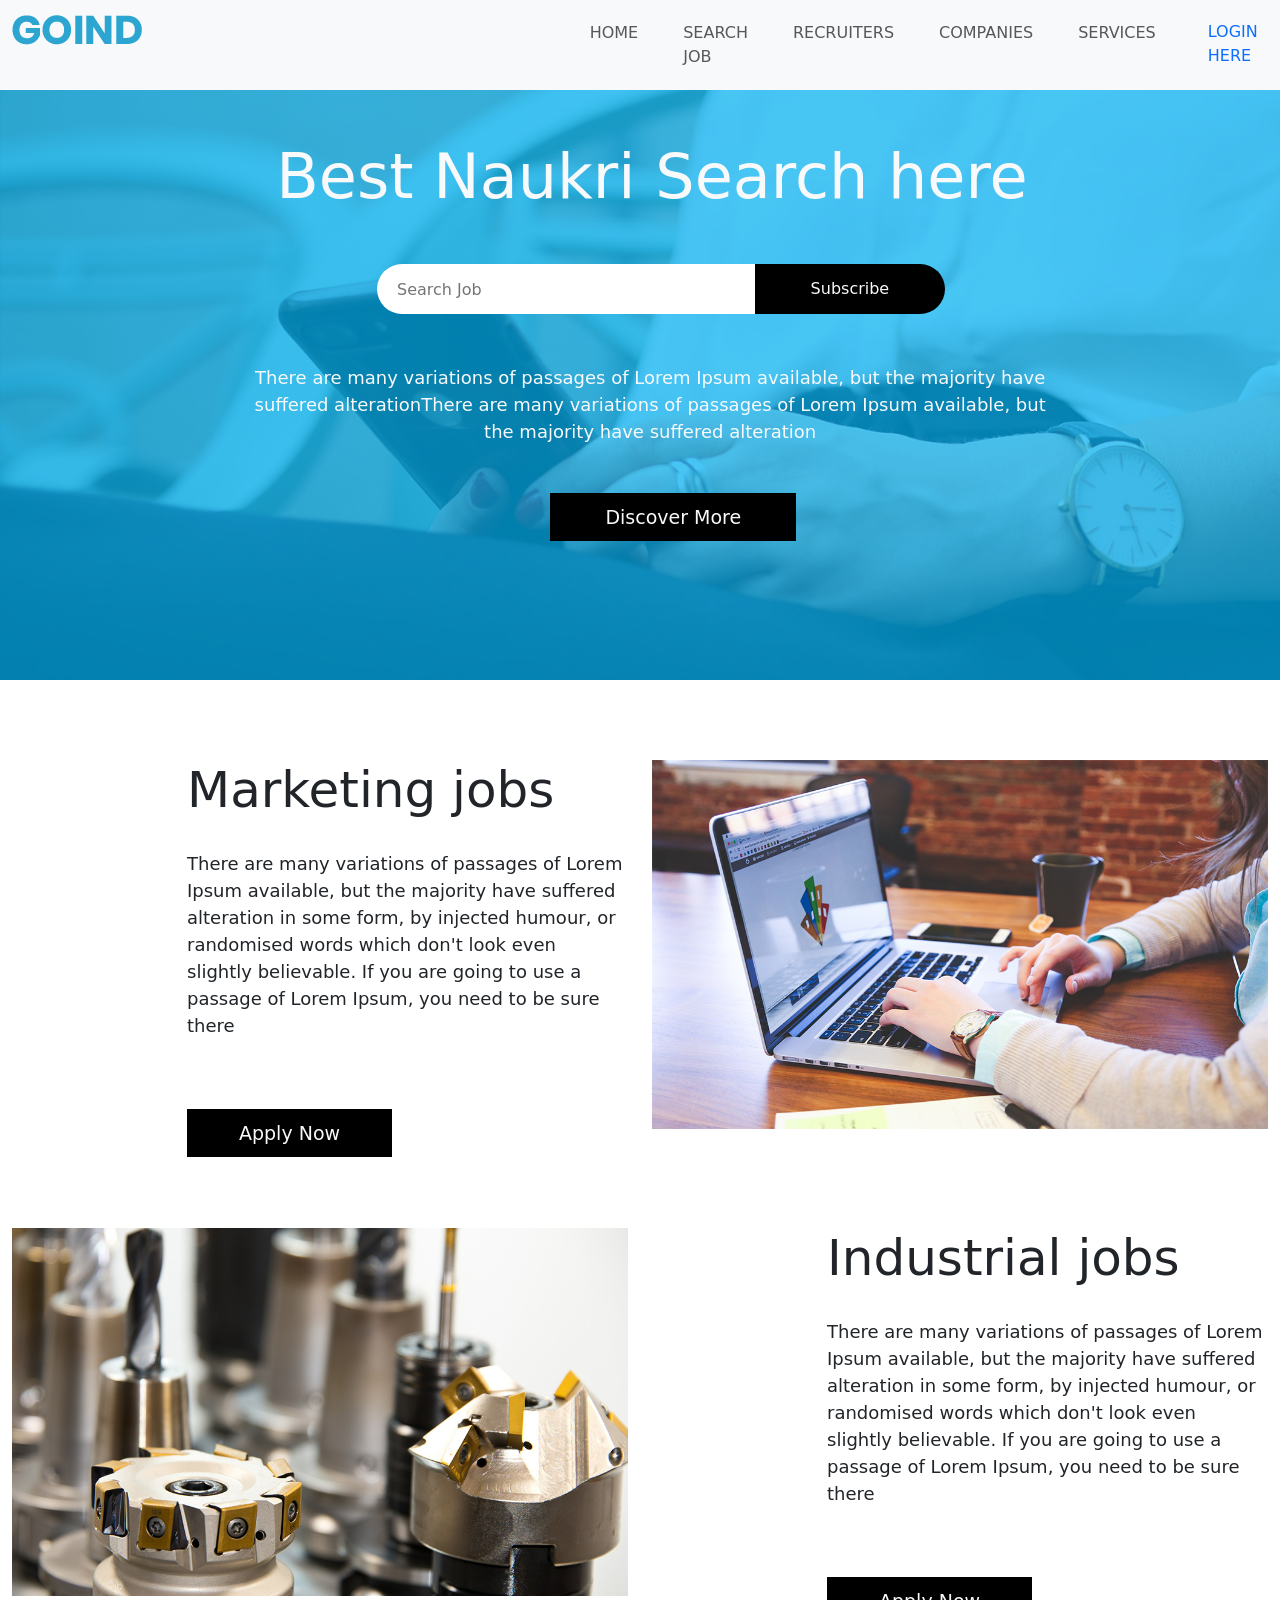
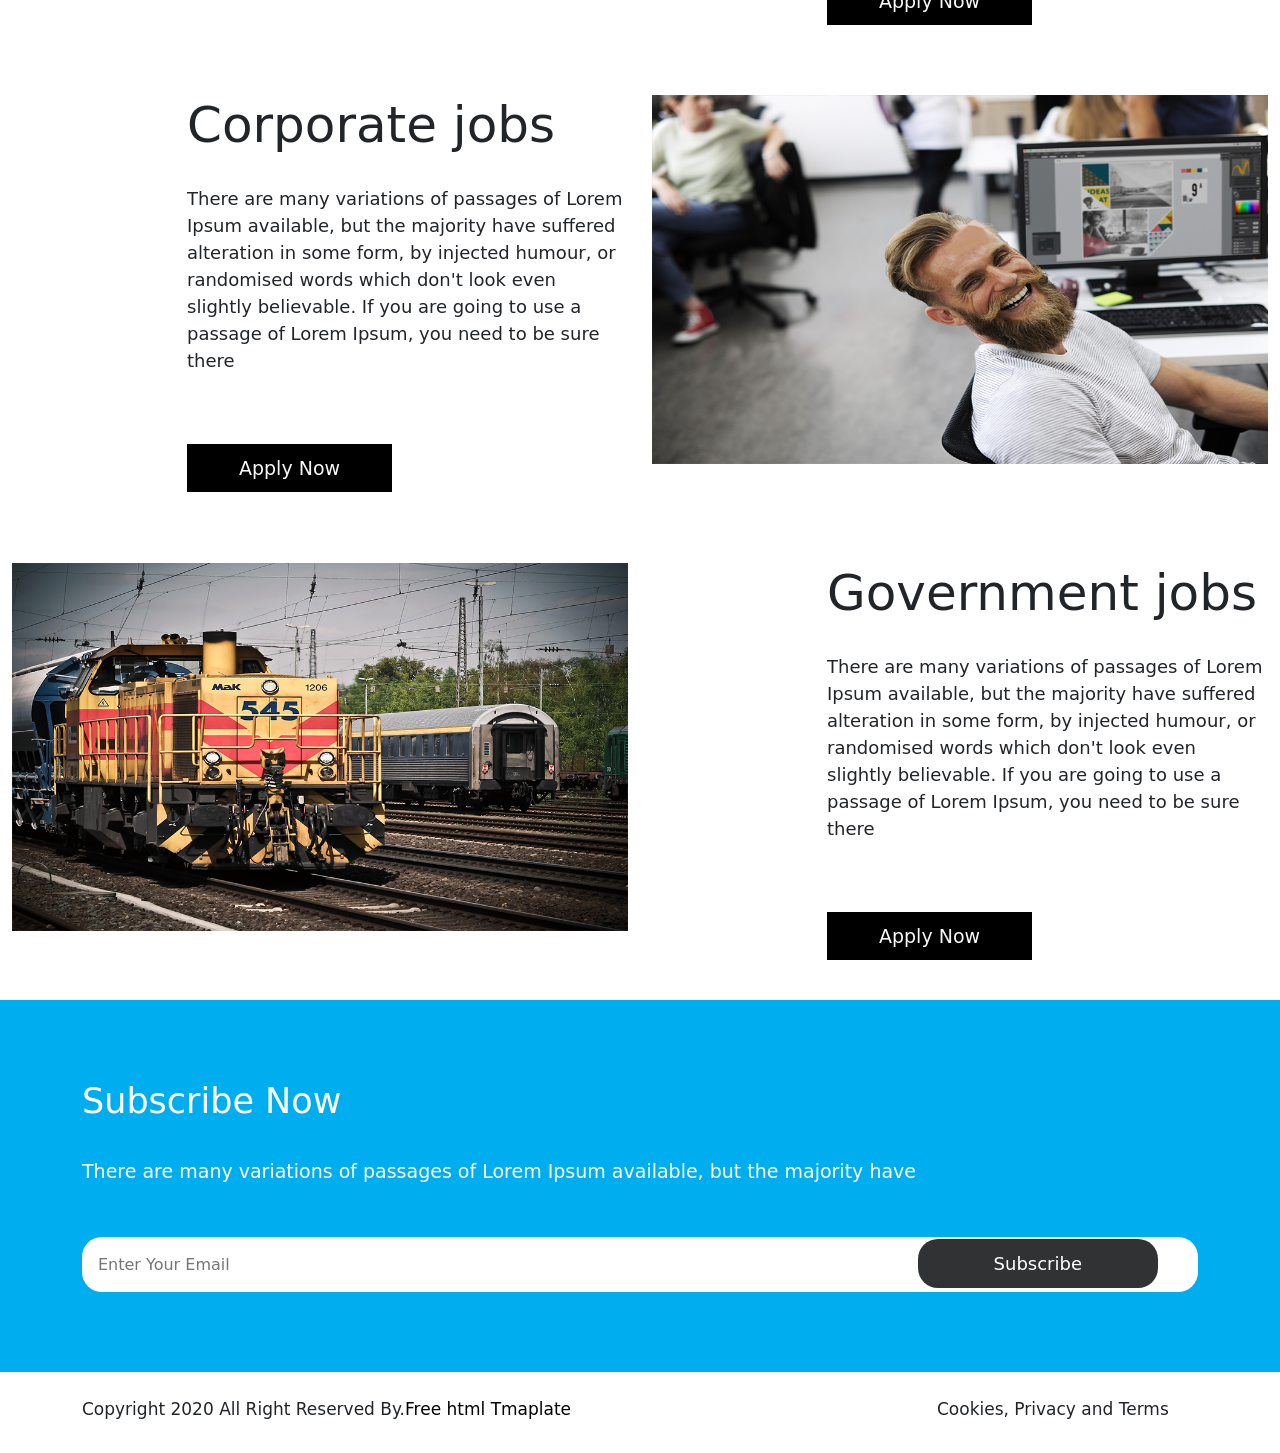
<file: index.html>
<!DOCTYPE html>
<html lang="en">
<head>
    <meta charset="UTF-8">
    <meta name="viewport" content="width=device-width, initial-scale=1.0">
    <title>Document</title>
    <link rel="stylesheet" href="css/style.css">
    <link rel="stylesheet" href="css/media.css">
    <link rel="stylesheet" href="fontawesome-free-6.5.2-web/css/all.min.css">
     <!-- Latest compiled and minified CSS -->
      <link href="css/bootstrap.min.css" rel="stylesheet">
    <!-- Latest compiled JavaScript -->
      <script src="js/bootstrap.bundle.min.js"></script>
</head>
<body>
<div class="header-section">
 <div class="container-fluid">
  <div class="row">
   <div class="col-6 col-lg-4">
     <div class="logo">
       <img src="images/logo.png" alt="">
     </div>
     </div>
     <div class="col-6 col-lg-8">
        <div class="menu">
            <nav class="navbar navbar-expand-sm ">
                <div class="container-fluid">
                  <button class="navbar-toggler" type="button" data-bs-toggle="collapse" data-bs-target="#collapsibleNavbar">
                    <span class="navbar-toggler-icon"></span>
                  </button>
                  <div class="collapse navbar-collapse" id="collapsibleNavbar">
                    <ul class="navbar-nav">
                      <li class="nav-item">
                        <a class="nav-link" href="index.html">HOME</a>
                      </li>
                      <li class="nav-item">
                        <a class="nav-link" href="search.html">SEARCH JOB</a>
                      </li>
                      <li class="nav-item">
                        <a class="nav-link" href="recruiters.html">RECRUITERS</a>
                      </li>   
                      <li class="nav-item">
                        <a class="nav-link" href="companies.html">COMPANIES</a>
                      </li>
                      <li class="nav-item">
                        <a class="nav-link" href="services.html">SERVICES</a>
                      </li> 
                     <div class="login-text">
                      <li class="nav-item">
                        <a  href="login.html">LOGIN HERE</a>
                      </li>
                    </div>
                    </ul>
                  </div>
                </div>
              </nav>
        </div>
   </div>
  </div>
 </div>
</div>



<div class="banner-section">
 <div class="container">
  <div class="banner-content">
       <h1>Best Naukri Search here</h1>
       <div><input type="text" placeholder="Search Job"><a href="">Subscribe</a></div>
       <div class="container"> 
         <P>There are many variations of passages of Lorem Ipsum available, but the majority have suffered  alterationThere are many variations of passages of Lorem Ipsum available, but the majority have  suffered alteration</P>
       </div>
   </div>    
           <div class="banner-btn">
      <a href="">Discover More</a>
     </div>
  </div>
 </div>
 
<div class="job-section">
  <div class="container-fluid">
   <div class="row">
    <div class="col-12 col-lg-6">
      <div class="job-desc-1">
        <h1>Marketing jobs</h1> 
        <p>There are many variations of passages of Lorem Ipsum available, but the majority have suffered alteration in some form, by injected humour, or randomised words which don't look even slightly believable. If you are going to use a passage of Lorem Ipsum, you need to be sure there</p>
       <div class="apply-btn">
         <a href="">Apply Now</a>
       </div>
      </div>
    </div>
    <div class="col-12 col-lg-6">
      <div class="job-img">
        <img src="images/img-1.png" alt="">
      </div>
    </div>
   </div>
  </div>
</div>

<div class="job-section">
  <div class="container-fluid">
   <div class="row">
    <div class="col-12 col-lg-6">
      <div class="job-img">
        <img src="images/img-2.png" alt="">
      </div>
    </div>
    <div class="col-12 col-lg-6">
	 <div class="job-desc-1">
        <h1>Industrial jobs</h1> 
        <p>There are many variations of passages of Lorem Ipsum available, but the majority have suffered alteration in some form, by injected humour, or randomised words which don't look even slightly believable. If you are going to use a passage of Lorem Ipsum, you need to be sure there</p>
       <div class="apply-btn">
         <a href="">Apply Now</a>
       </div>
      </div>
    </div>
   </div>
  </div>
</div>

<div class="job-section">
  <div class="container-fluid">
   <div class="row">
    <div class="col-12 col-lg-6">
      <div class="job-desc-1">
        <h1>Corporate jobs</h1> 
        <p>There are many variations of passages of Lorem Ipsum available, but the majority have suffered alteration in some form, by injected humour, or randomised words which don't look even slightly believable. If you are going to use a passage of Lorem Ipsum, you need to be sure there</p>
       <div class="apply-btn">
         <a href="">Apply Now</a>
       </div>
      </div>
    </div>
    <div class="col-12 col-lg-6">
      <div class="job-img">
        <img src="images/img-3.png" alt="">
      </div>
    </div>
   </div>
  </div>
</div>

<div class="job-section">
  <div class="container-fluid">
   <div class="row">
    <div class="col-12 col-lg-6">
      <div class="job-img">
        <img src="images/img-4.png" alt="">
      </div>
    </div>
    <div class="col-12 col-lg-6">
	 <div class="job-desc-1">
        <h1>Government jobs</h1> 
        <p>There are many variations of passages of Lorem Ipsum available, but the majority have suffered alteration in some form, by injected humour, or randomised words which don't look even slightly believable. If you are going to use a passage of Lorem Ipsum, you need to be sure there</p>
       <div class="apply-btn">
         <a href="">Apply Now</a>
       </div>
      </div>
    </div>
   </div>
  </div>
</div>
<div class="footer-section">
  <div class="container">
   <div class="footer-detail">
     <h4>Subscribe Now</h4>
      <p>There are many variations of passages of Lorem Ipsum available, but the majority have</p>
     <div><input type="text" placeholder="Enter Your Email"><a href="">Subscribe</a></div>  
   </div>
  </div>
</div>

<div class="end-section">
  <div class="container">
    <div class="row">
      <div class="col-lg-9">
        <p>Copyright 2020 All Right Reserved By.<a href="">Free html Tmaplate</a></p>
      </div>
      <div class="col-lg-3">
       <p>Cookies, Privacy and Terms</p>

      </div>
    </div>

  </div>

</div>
</body>
</html>
</file>
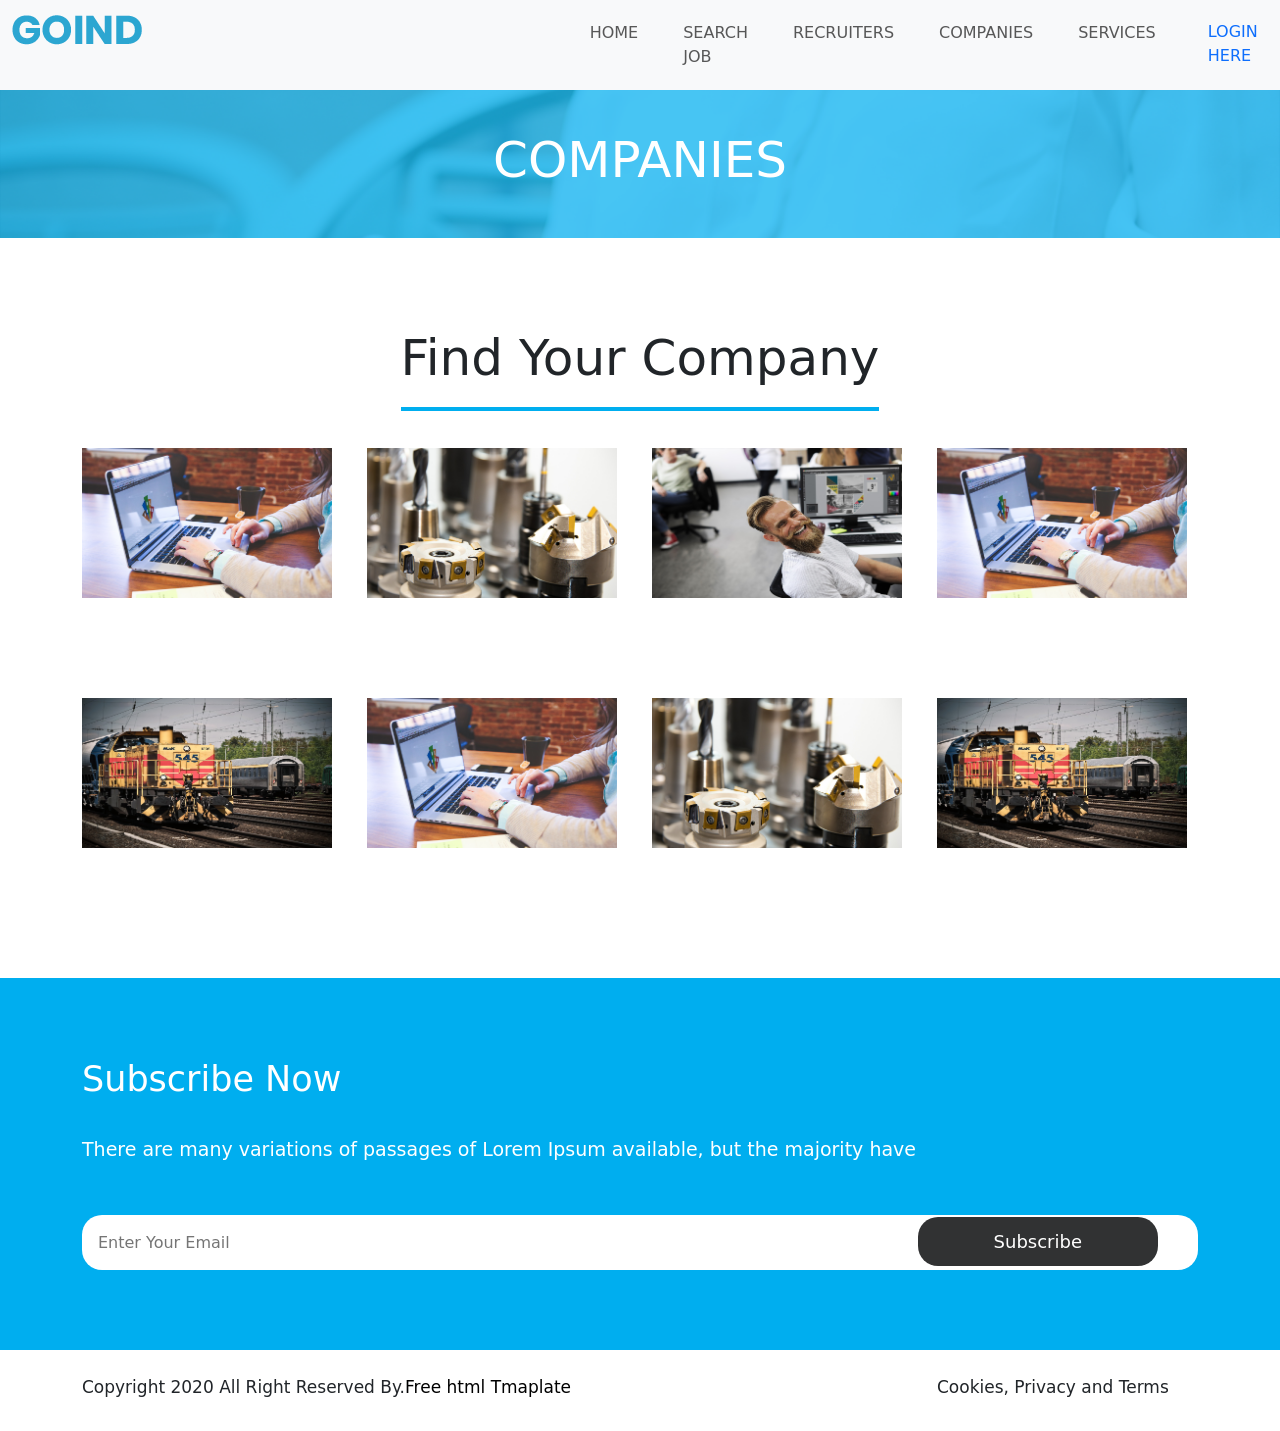
<file: companies.html>
<!DOCTYPE html>
<html lang="en">
<head>
    <meta charset="UTF-8">
    <meta name="viewport" content="width=device-width, initial-scale=1.0">
    <title>Document</title>
    <link rel="stylesheet" href="css/style.css">
    <link rel="stylesheet" href="fontawesome-free-6.5.2-web/css/all.min.css">
     <!-- Latest compiled and minified CSS -->
      <link href="css/bootstrap.min.css" rel="stylesheet">
    <!-- Latest compiled JavaScript -->
      <script src="js/bootstrap.bundle.min.js"></script>
</head>
<body>
<div class="header-section">
 <div class="container-fluid">
  <div class="row">
   <div class="col-12 col-lg-4">
     <div class="logo">
       <img src="images/logo.png" alt="">
     </div>
     </div>
     <div class="col-12 col-lg-8">
        <div class="menu">
            <nav class="navbar navbar-expand-sm ">
                <div class="container-fluid">
                  <button class="navbar-toggler" type="button" data-bs-toggle="collapse" data-bs-target="#collapsibleNavbar">
                    <span class="navbar-toggler-icon"></span>
                  </button>
                  <div class="collapse navbar-collapse" id="collapsibleNavbar">
                    <ul class="navbar-nav">
                      <li class="nav-item">
                        <a class="nav-link" href="index.html">HOME</a>
                      </li>
                      <li class="nav-item">
                        <a class="nav-link" href="search.html">SEARCH JOB</a>
                      </li>
                      <li class="nav-item">
                        <a class="nav-link" href="recruiters.html">RECRUITERS</a>
                      </li>   
                      <li class="nav-item">
                        <a class="nav-link" href="companies.html">COMPANIES</a>
                      </li>
                      <li class="nav-item">
                        <a class="nav-link" href="services.html">SERVICES</a>
                      </li> 
                     <div class="login-text">
                      <li class="nav-item">
                        <a  href="login.html">LOGIN HERE</a>
                      </li>
                    </div>
                    </ul>
                  </div>
                </div>
              </nav>
        </div>
   </div>
  </div>
 </div>
</div>

<div class="companies-section">
    <div class="container">
  <div class="companies-heading">
     <h2>COMPANIES</h2>
  </div> 
</div>
</div>
   <div class="find-company">
    <div class="container">
     <h1>Find Your Company</h1>
   </div>
</div>


<div class="find-company-img">
   <div class="container">
    <div class="row">
     <div class="col-12 col-lg-3" >
        <div class="company-col-1">
          <figure>
            <img src="images/img-1.png" alt="">
          </figure>
           <span>Marketing jobs</span>
        </div>
     </div>
     <div class="col-12 col-lg-3" >
        <div class="company-col-1">
          <figure>
            <img src="images/img-2.png" alt="">
          </figure>
           <span>Marketing jobs</span>
        </div>
     </div>
     <div class="col-12 col-lg-3" >
        <div class="company-col-1">
          <figure>
            <img src="images/img-3.png" alt="">
          </figure>
           <span>Marketing jobs</span>
        </div>
     </div>
     <div class="col-12 col-lg-3" >
        <div class="company-col-1">
          <figure>
            <img src="images/img-1.png" alt="">
          </figure>
           <span>Marketing jobs</span>
        </div>
     </div>
    </div>




    <div class="row">
        <div class="col-12 col-lg-3" >
           <div class="company-col-1">
             <figure>
               <img src="images/img-4.png" alt="">
             </figure>
              <span>Marketing jobs</span>
           </div>
        </div>
        <div class="col-12 col-lg-3" >
           <div class="company-col-1">
             <figure>
               <img src="images/img-1.png" alt="">
             </figure>
              <span>Marketing jobs</span>
           </div>
        </div>
        <div class="col-12 col-lg-3" >
           <div class="company-col-1">
             <figure>
               <img src="images/img-2.png" alt="">
             </figure>
              <span>Marketing jobs</span>
           </div>
        </div>
        <div class="col-12 col-lg-3" >
           <div class="company-col-1">
             <figure>
               <img src="images/img-4.png" alt="">
             </figure>
              <span>Marketing jobs</span>
           </div>
        </div>
       </div>
   </div>
</div>






  <div class="footer-section">
    <div class="container">
     <div class="footer-detail">
       <h4>Subscribe Now</h4>
        <p>There are many variations of passages of Lorem Ipsum available, but the majority have</p>
       <div><input type="text" placeholder="Enter Your Email"><a href="">Subscribe</a></div>  
     </div>
    </div>
  </div>
  
  <div class="end-section">
    <div class="container">
      <div class="row">
        <div class="col-lg-9">
          <p>Copyright 2020 All Right Reserved By.<a href="">Free html Tmaplate</a></p>
        </div>
        <div class="col-lg-3">
         <p>Cookies, Privacy and Terms</p>
  
        </div>
      </div>
  
    </div>
  
  </div>
  </body>
  </html>
</file>
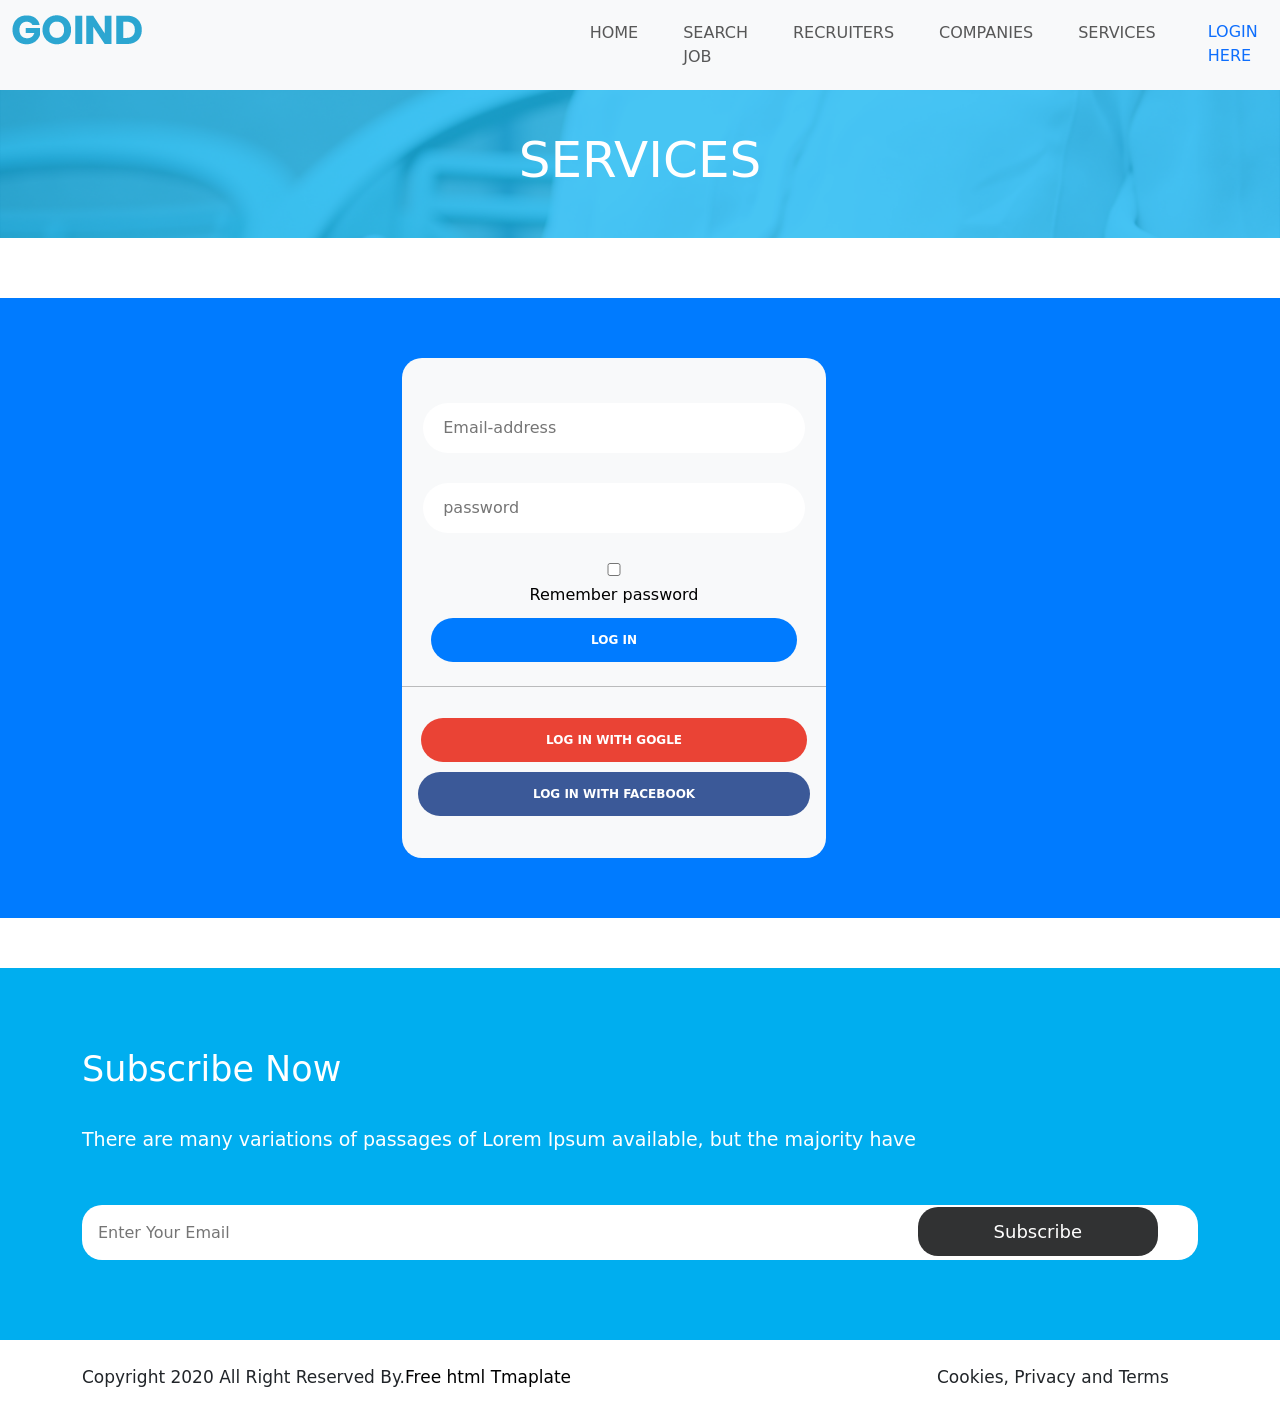
<file: login.html>
<!DOCTYPE html>
<html lang="en">
<head>
    <meta charset="UTF-8">
    <meta name="viewport" content="width=device-width, initial-scale=1.0">
    <title>Document</title>
    <link rel="stylesheet" href="css/style.css">
    <link rel="stylesheet" href="fontawesome-free-6.5.2-web/css/all.min.css">
     <!-- Latest compiled and minified CSS -->
      <link href="css/bootstrap.min.css" rel="stylesheet">
    <!-- Latest compiled JavaScript -->
      <script src="js/bootstrap.bundle.min.js"></script>
</head>
<body>
<div class="header-section">
 <div class="container-fluid">
  <div class="row">
   <div class="col-12 col-lg-4">
     <div class="logo">
       <img src="images/logo.png" alt="">
     </div>
     </div>
     <div class="col-12 col-lg-8">
        <div class="menu">
            <nav class="navbar navbar-expand-sm ">
                <div class="container-fluid">
                  <button class="navbar-toggler" type="button" data-bs-toggle="collapse" data-bs-target="#collapsibleNavbar">
                    <span class="navbar-toggler-icon"></span>
                  </button>
                  <div class="collapse navbar-collapse" id="collapsibleNavbar">
                    <ul class="navbar-nav">
                      <li class="nav-item">
                        <a class="nav-link" href="index.html">HOME</a>
                      </li>
                      <li class="nav-item">
                        <a class="nav-link" href="search.html">SEARCH JOB</a>
                      </li>
                      <li class="nav-item">
                        <a class="nav-link" href="recruiters.html">RECRUITERS</a>
                      </li>   
                      <li class="nav-item">
                        <a class="nav-link" href="companies.html">COMPANIES</a>
                      </li>
                      <li class="nav-item">
                        <a class="nav-link" href="services.html">SERVICES</a>
                      </li> 
                     <div class="login-text">
                      <li class="nav-item">
                        <a  href="login.html">LOGIN HERE</a>
                      </li>
                    </div>
                    </ul>
                  </div>
                </div>
              </nav>
        </div>
   </div>
  </div>
 </div>
</div>

<div class="login-section">
    <div class="container">
  <div class="login-heading">
     <h2>SERVICES</h2>
  </div> 
</div>
</div>

<div class="login-main">
    <div class="container">
        <div class="login-input">
           <form action="">
                <input type="text" placeholder="Email-address">
                <input type="password" placeholder="password">
             <label for="">
                <input  type="checkbox"> Remember password 
             </label>
           </form>
            <div class="login-btn-1">
                <a href="">LOG IN</a>
            </div>
            <hr>  
            <div class="another-login">
                <div class="login-btn-2">
                    <a href="">LOG IN WITH GOGLE</a> 
                </div>
                <div class="login-btn-3">
                    <a href="">LOG IN WITH FACEBOOK</a> 
                </div>
            </div>
        </div>
    </div>
</div>






<div class="footer-section">
    <div class="container">
     <div class="footer-detail">
       <h4>Subscribe Now</h4>
        <p>There are many variations of passages of Lorem Ipsum available, but the majority have</p>
       <div><input type="text" placeholder="Enter Your Email"><a href="">Subscribe</a></div>  
     </div>
    </div>
  </div>
  
  <div class="end-section">
    <div class="container">
      <div class="row">
        <div class="col-lg-9">
          <p>Copyright 2020 All Right Reserved By.<a href="">Free html Tmaplate</a></p>
        </div>
        <div class="col-lg-3">
         <p>Cookies, Privacy and Terms</p>
  
        </div>
      </div>
  
    </div>
  
  </div>
  </body>
  </html>
</file>
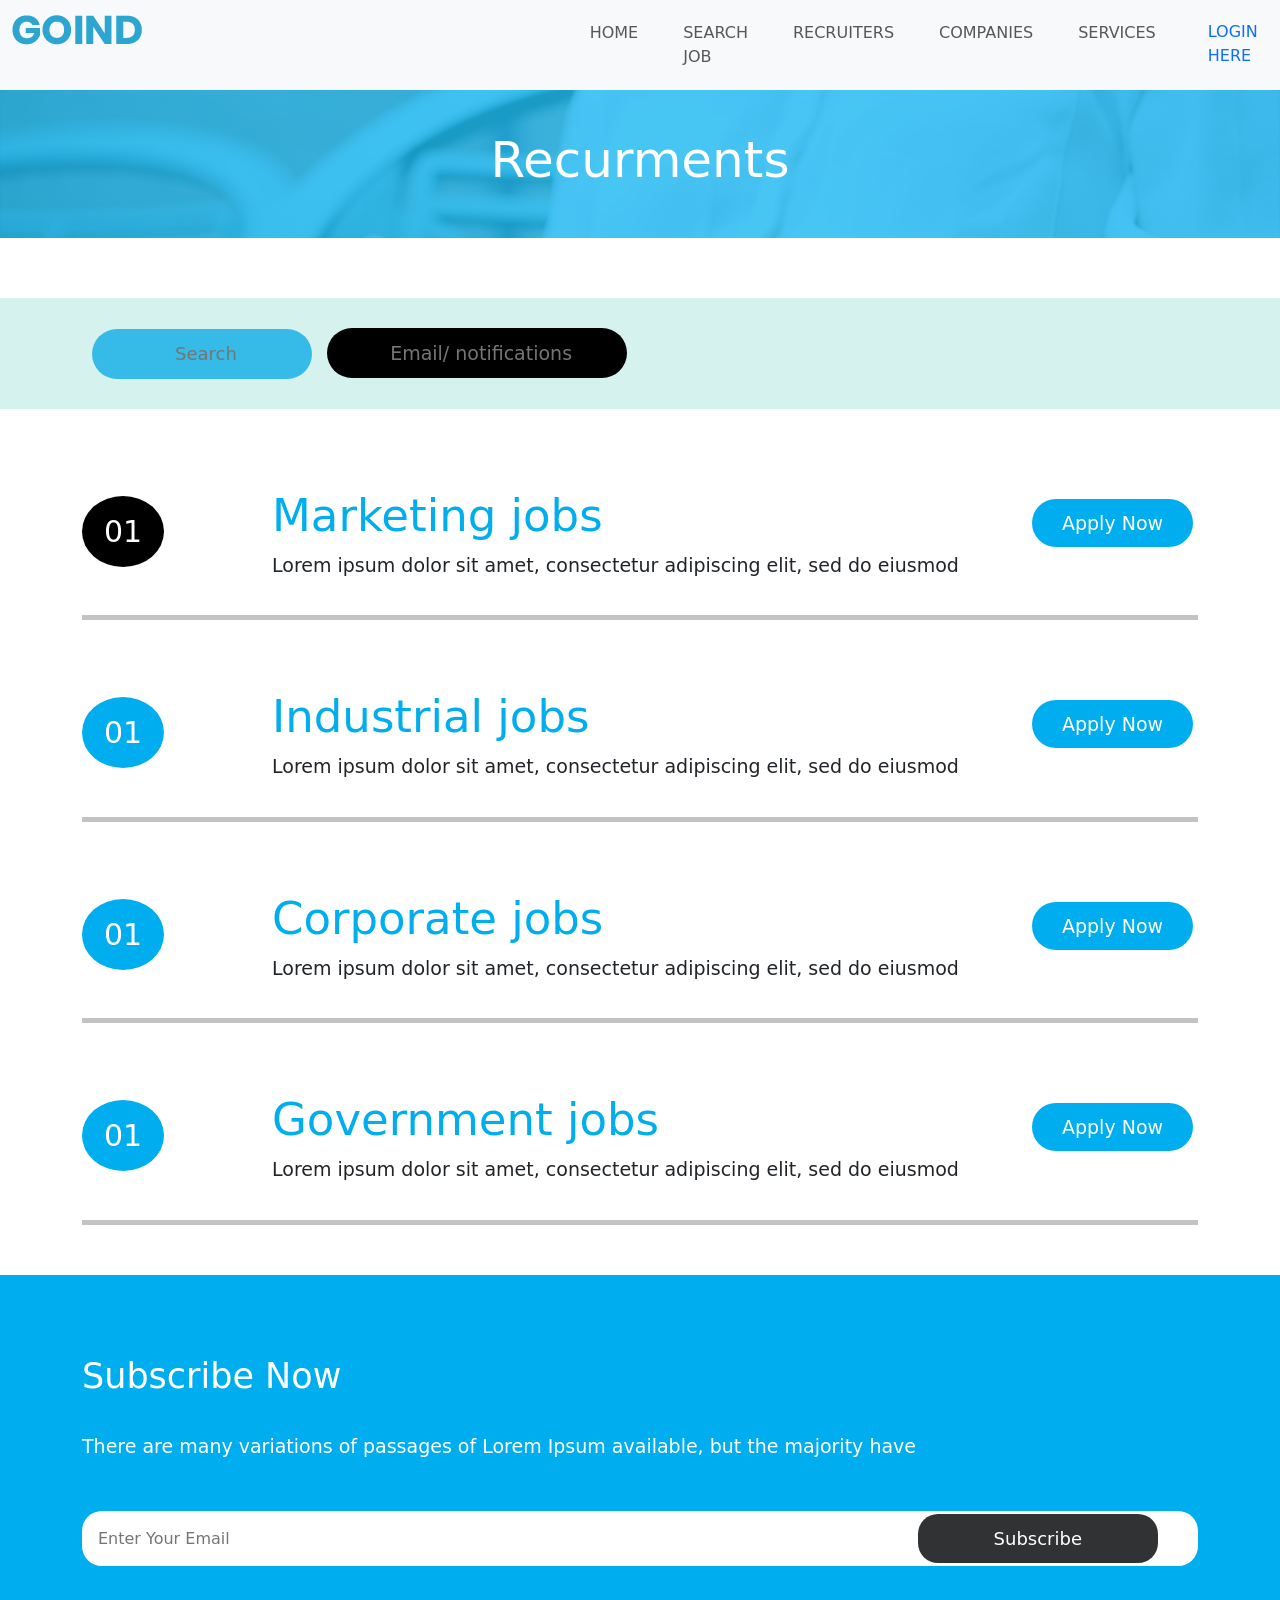
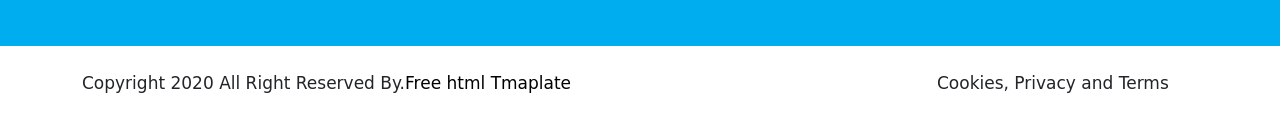
<file: recruiters.html>
<!DOCTYPE html>
<html lang="en">
<head>
    <meta charset="UTF-8">
    <meta name="viewport" content="width=device-width, initial-scale=1.0">
    <title>Document</title>
    <link rel="stylesheet" href="css/style.css">
    <link rel="stylesheet" href="fontawesome-free-6.5.2-web/css/all.min.css">
     <!-- Latest compiled and minified CSS -->
      <link href="css/bootstrap.min.css" rel="stylesheet">
    <!-- Latest compiled JavaScript -->
      <script src="js/bootstrap.bundle.min.js"></script>
</head>
<body>
<div class="header-section">
 <div class="container-fluid">
  <div class="row">
   <div class="col-12 col-lg-4">
     <div class="logo">
       <img src="images/logo.png" alt="">
     </div>
     </div>
     <div class="col-12 col-lg-8">
        <div class="menu">
            <nav class="navbar navbar-expand-sm ">
                <div class="container-fluid">
                  <button class="navbar-toggler" type="button" data-bs-toggle="collapse" data-bs-target="#collapsibleNavbar">
                    <span class="navbar-toggler-icon"></span>
                  </button>
                  <div class="collapse navbar-collapse" id="collapsibleNavbar">
                    <ul class="navbar-nav">
                      <li class="nav-item">
                        <a class="nav-link" href="index.html">HOME</a>
                      </li>
                      <li class="nav-item">
                        <a class="nav-link" href="search.html">SEARCH JOB</a>
                      </li>
                      <li class="nav-item">
                        <a class="nav-link" href="recruiters.html">RECRUITERS</a>
                      </li>   
                      <li class="nav-item">
                        <a class="nav-link" href="companies.html">COMPANIES</a>
                      </li>
                      <li class="nav-item">
                        <a class="nav-link" href="services.html">SERVICES</a>
                      </li> 
                     <div class="login-text">
                      <li class="nav-item">
                        <a  href="login.html">LOGIN HERE</a>
                      </li>
                    </div>
                    </ul>
                  </div>
                </div>
              </nav>
        </div>
   </div>
  </div>
 </div>
</div>

<div class="recurments-section">
    <div class="container">
  <div class="recurments-heading">
     <h2>Recurments</h2>
  </div> 
  </div>
  </div> 
  
  <div class="recurments-input">
    <div class="container">
    <input type="text" class="search-input" placeholder="Search">
    <input type="text" class="email-input" placeholder="Email/ notifications">    
  </div>
</div>

<div class="container">
<div class="recurments-job">
    <div class="row">
      <div class="col-lg-2">
        <div class="recurments-job-btn">
          <a href="" class="active">01</a>
        </div>
        
      </div>
      <div class="col-lg-8">
         <div class="recurments-job-desc">
          <h2>Marketing jobs</h2>
           <p>Lorem ipsum dolor sit amet, consectetur adipiscing elit, sed do eiusmod</p>
         </div>
      </div>
      <div class="col-lg-2">
       <div class="recurments-job-btn-1">
         <a href="">Apply Now</a>
       </div>
      </div>
    </div>

  </div>
</div>


<div class="container">
<div class="recurments-job">
    <div class="row">
      <div class="col-lg-2">
        <div class="recurments-job-btn">
          <a href="">01</a>
        </div>
        
      </div>
      <div class="col-lg-8">
         <div class="recurments-job-desc">
          <h2>Industrial jobs</h2>
           <p>Lorem ipsum dolor sit amet, consectetur adipiscing elit, sed do eiusmod</p>
         </div>
      </div>
      <div class="col-lg-2">
       <div class="recurments-job-btn-1">
         <a href="">Apply Now</a>
       </div>
      </div>
    </div>

  </div>
</div>

<div class="container">
<div class="recurments-job">
    <div class="row">
      <div class="col-lg-2">
        <div class="recurments-job-btn">
          <a href="">01</a>
        </div>
        
      </div>
      <div class="col-lg-8">
         <div class="recurments-job-desc">
          <h2>Corporate jobs</h2>
           <p>Lorem ipsum dolor sit amet, consectetur adipiscing elit, sed do eiusmod</p>
         </div>
      </div>
      <div class="col-lg-2">
       <div class="recurments-job-btn-1">
         <a href="">Apply Now</a>
       </div>
      </div>
    </div>

  </div>
</div>

<div class="container">
<div class="recurments-job">
    <div class="row">
      <div class="col-lg-2">
        <div class="recurments-job-btn active">
          <a href="">01</a>
        </div>
        
      </div>
      <div class="col-lg-8">
         <div class="recurments-job-desc">
          <h2>Government jobs</h2>
           <p>Lorem ipsum dolor sit amet, consectetur adipiscing elit, sed do eiusmod</p>
         </div>
      </div>
      <div class="col-lg-2">
       <div class="recurments-job-btn-1">
         <a href="">Apply Now</a>
       </div>
      </div>
    </div>

  </div>
</div>



<div class="footer-section">
    <div class="container">
     <div class="footer-detail">
       <h4>Subscribe Now</h4>
        <p>There are many variations of passages of Lorem Ipsum available, but the majority have</p>
       <div><input type="text" placeholder="Enter Your Email"><a href="">Subscribe</a></div>  
     </div>
    </div>
  </div>
  
  <div class="end-section">
    <div class="container">
      <div class="row">
        <div class="col-lg-9">
          <p>Copyright 2020 All Right Reserved By.<a href="">Free html Tmaplate</a></p>
        </div>
        <div class="col-lg-3">
         <p>Cookies, Privacy and Terms</p>
  
        </div>
      </div>
  
    </div>
  
  </div>
  </body>
  </html>
</file>
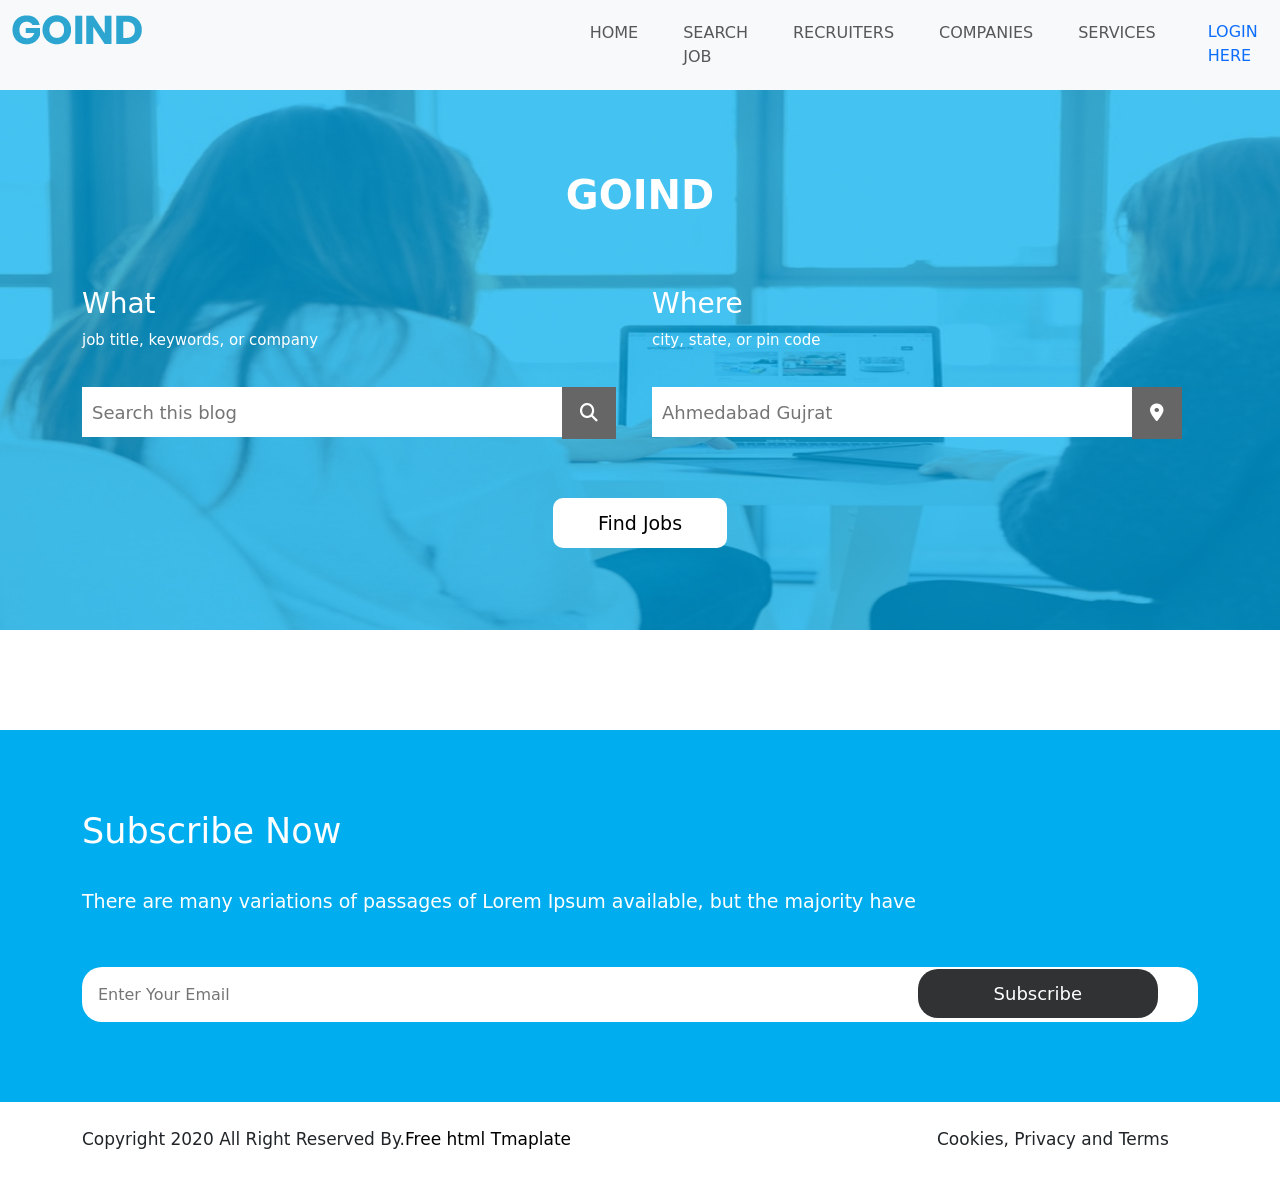
<file: search.html>
<!DOCTYPE html>
<html lang="en">
<head>
    <meta charset="UTF-8">
    <meta name="viewport" content="width=device-width, initial-scale=1.0">
    <title>Document</title>
    <link rel="stylesheet" href="css/style.css">
    <link rel="stylesheet" href="fontawesome-free-6.5.2-web/css/all.min.css">
     <!-- Latest compiled and minified CSS -->
      <link href="css/bootstrap.min.css" rel="stylesheet">
    <!-- Latest compiled JavaScript -->
      <script src="js/bootstrap.bundle.min.js"></script>
</head>
<body>
<div class="header-section">
 <div class="container-fluid">
  <div class="row">
   <div class="col-12 col-lg-4">
     <div class="logo">
       <img src="images/logo.png" alt="">
     </div>
     </div>
     <div class="col-12 col-lg-8">
        <div class="menu">
            <nav class="navbar navbar-expand-sm ">
                <div class="container-fluid">
                  <button class="navbar-toggler" type="button" data-bs-toggle="collapse" data-bs-target="#collapsibleNavbar">
                    <span class="navbar-toggler-icon"></span>
                  </button>
                  <div class="collapse navbar-collapse" id="collapsibleNavbar">
                    <ul class="navbar-nav">
                      <li class="nav-item">
                        <a class="nav-link" href="index.html">HOME</a>
                      </li>
                      <li class="nav-item">
                        <a class="nav-link" href="search.html">SEARCH JOB</a>
                      </li>
                      <li class="nav-item">
                        <a class="nav-link" href="recruiters.html">RECRUITERS</a>
                      </li>   
                      <li class="nav-item">
                        <a class="nav-link" href="companies.html">COMPANIES</a>
                      </li>
                      <li class="nav-item">
                        <a class="nav-link" href="services.html">SERVICES</a>
                      </li> 
                     <div class="login-text">
                      <li class="nav-item">
                        <a  href="login.html">LOGIN HERE</a>
                      </li>
                    </div>
                    </ul>
                  </div>
                </div>
              </nav>
        </div>
   </div>
  </div>
 </div>
</div>

<div class="search-conected">
  <div class="search-conected-desc">
   <div class="sc-heading">
     <h2>GOIND</h2>
   </div>
   <div class="container"> 
   <div class="row">
    <div class="col-12 col-lg-6">
      <div class="sc-input-1">
        <h3>What</h3>
         <p>job title, keywords, or company</p>
       <div><input type="text" placeholder="Search this blog"><a href=""><i class="fa-solid fa-magnifying-glass"></i></a></div>
       </div>
    </div>
    <div class="col-12 col-lg-6">
      <div class="sc-input-1">
        <h3>Where</h3>
         <p>city, state, or pin code</p>
       <div><input type="text" placeholder="Ahmedabad Gujrat"><a href=""><i class="fa-solid fa-location-dot"></i></a></div>
       </div>
    </div>
    </div>
     <div class="sc-btn">
      <a href="">Find Jobs</a>
     </div>
    </div>
   </div>
</div>




<div class="footer-section">
    <div class="container">
     <div class="footer-detail">
       <h4>Subscribe Now</h4>
        <p>There are many variations of passages of Lorem Ipsum available, but the majority have</p>
       <div><input type="text" placeholder="Enter Your Email"><a href="">Subscribe</a></div>  
     </div>
    </div>
  </div>
  
  <div class="end-section">
    <div class="container">
      <div class="row">
        <div class="col-lg-9">
          <p>Copyright 2020 All Right Reserved By.<a href="">Free html Tmaplate</a></p>
        </div>
        <div class="col-lg-3">
         <p>Cookies, Privacy and Terms</p>
  
        </div>
      </div>
  
    </div>
  
  </div>
  </body>
  </html>
</file>
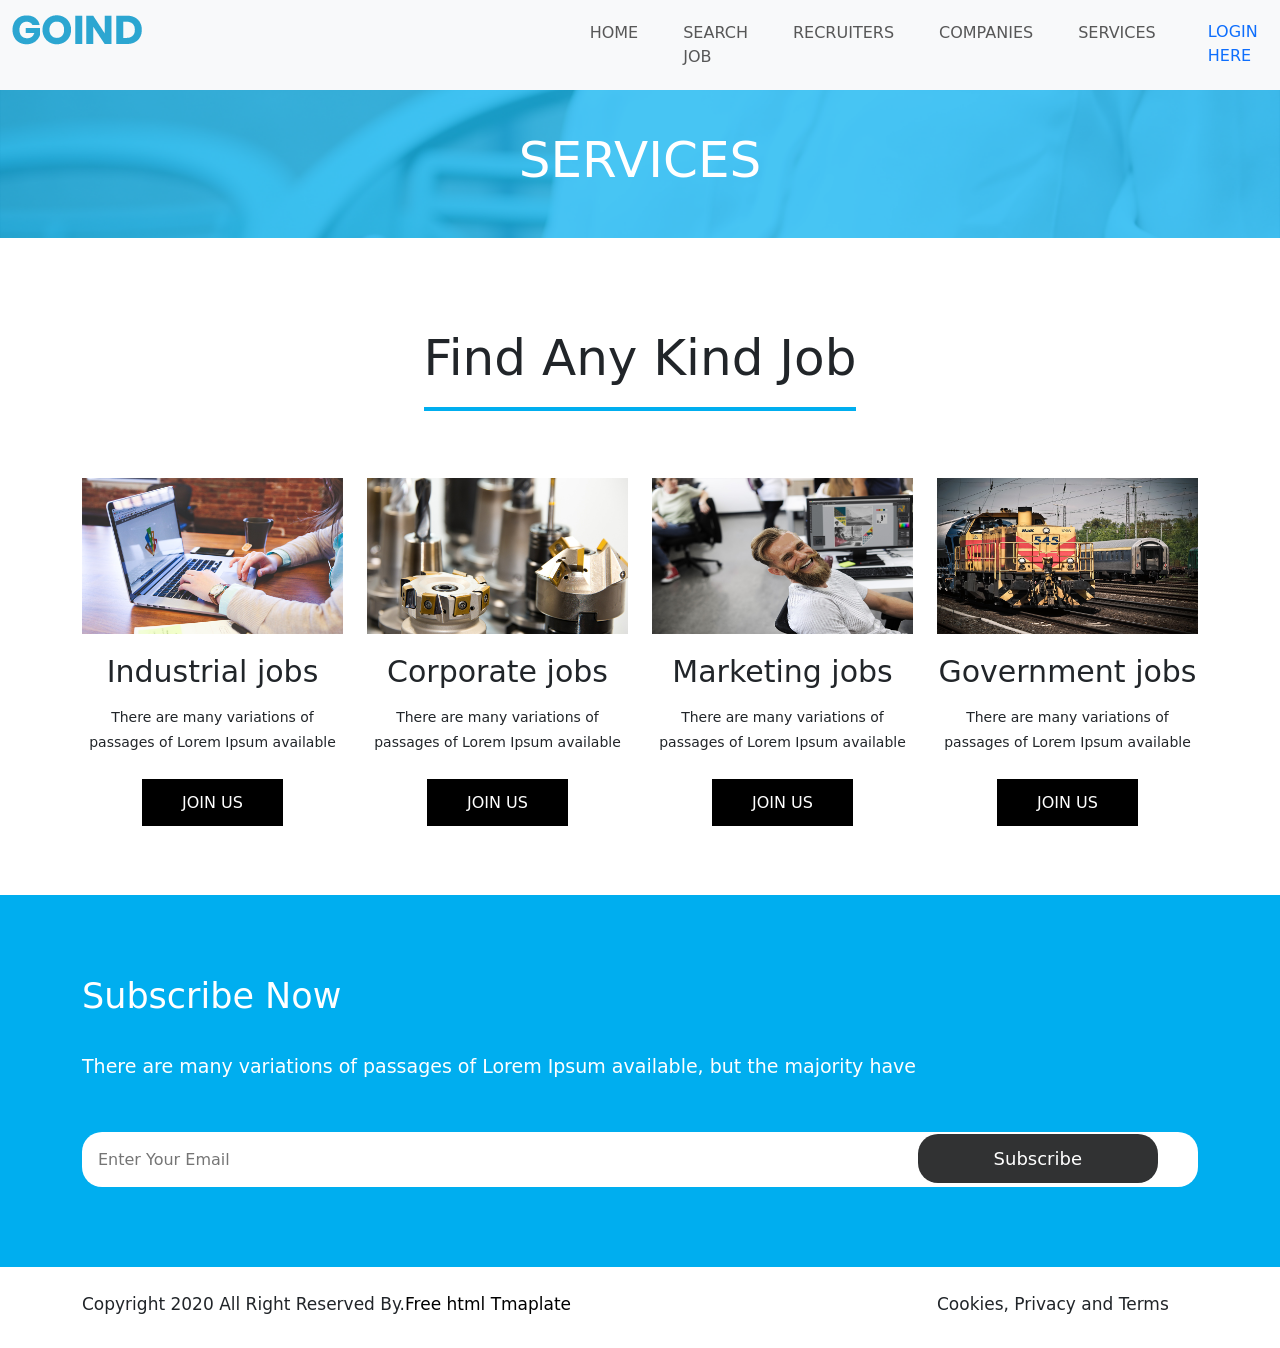
<file: services.html>
<!DOCTYPE html>
<html lang="en">
<head>
    <meta charset="UTF-8">
    <meta name="viewport" content="width=device-width, initial-scale=1.0">
    <title>Document</title>
    <link rel="stylesheet" href="css/style.css">
    <link rel="stylesheet" href="fontawesome-free-6.5.2-web/css/all.min.css">
     <!-- Latest compiled and minified CSS -->
      <link href="css/bootstrap.min.css" rel="stylesheet">
    <!-- Latest compiled JavaScript -->
      <script src="js/bootstrap.bundle.min.js"></script>
</head>
<body>
<div class="header-section">
 <div class="container-fluid">
  <div class="row">
   <div class="col-12 col-lg-4">
     <div class="logo">
       <img src="images/logo.png" alt="">
     </div>
     </div>
     <div class="col-12 col-lg-8">
        <div class="menu">
            <nav class="navbar navbar-expand-sm ">
                <div class="container-fluid">
                  <button class="navbar-toggler" type="button" data-bs-toggle="collapse" data-bs-target="#collapsibleNavbar">
                    <span class="navbar-toggler-icon"></span>
                  </button>
                  <div class="collapse navbar-collapse" id="collapsibleNavbar">
                    <ul class="navbar-nav">
                      <li class="nav-item">
                        <a class="nav-link" href="index.html">HOME</a>
                      </li>
                      <li class="nav-item">
                        <a class="nav-link" href="search.html">SEARCH JOB</a>
                      </li>
                      <li class="nav-item">
                        <a class="nav-link" href="recruiters.html">RECRUITERS</a>
                      </li>   
                      <li class="nav-item">
                        <a class="nav-link" href="companies.html">COMPANIES</a>
                      </li>
                      <li class="nav-item">
                        <a class="nav-link" href="services.html">SERVICES</a>
                      </li> 
                     <div class="login-text">
                      <li class="nav-item">
                        <a  href="login.html">LOGIN HERE</a>
                      </li>
                    </div>
                    </ul>
                  </div>
                </div>
              </nav>
        </div>
   </div>
  </div>
 </div>
</div>

<div class="services-section">
    <div class="container">
  <div class="services-heading">
     <h2>SERVICES</h2>
  </div> 
</div>
</div>
   <div class="find-services">
    <div class="container">
     <h1>Find Any Kind Job</h1>
   </div>
</div>

  <div class="services-main">
    <div class="container">
    <div class="row">
     <div class="col-12 col-lg-3">
      <div class="services-1">
        <div class="services-img">
          <img src="images/img-1.png" alt="">    
        </div>
        <div class="services-desc">
            <h3>Industrial jobs</h3>
              <p>There are many variations of <br> passages of Lorem Ipsum available</p>
        </div>
        <div class="services-btn">
            <a href="">JOIN US</a>
        </div>
      </div>
    </div>

    <div class="col-12 col-lg-3">
        <div class="services-1">
          <div class="services-img">
            <img src="images/img-2.png" alt="">    
          </div>
          <div class="services-desc">
              <h3>Corporate jobs</h3>
                <p>There are many variations of <br> passages of Lorem Ipsum available</p>
          </div>
          <div class="services-btn">
              <a href="">JOIN US</a>
          </div>
        </div>
      </div>

      <div class="col-12 col-lg-3">
        <div class="services-1">
          <div class="services-img">
            <img src="images/img-3.png" alt="">    
          </div>
          <div class="services-desc">
              <h3>Marketing jobs</h3>
                <p>There are many variations of <br> passages of Lorem Ipsum available</p>
          </div>
          <div class="services-btn">
              <a href="">JOIN US</a>
          </div>
        </div>
      </div>

      <div class="col-12 col-lg-3">
        <div class="services-1">
          <div class="services-img">
            <img src="images/img-4.png" alt="">    
          </div>
          <div class="services-desc">
              <h3>Government jobs</h3>
                <p>There are many variations of <br> passages of Lorem Ipsum available</p>
          </div>
          <div class="services-btn">
              <a href="">JOIN US</a>
          </div>
        </div>
      </div>
     </div>
    </div>
  </div>




<div class="footer-section">
    <div class="container">
     <div class="footer-detail">
       <h4>Subscribe Now</h4>
        <p>There are many variations of passages of Lorem Ipsum available, but the majority have</p>
       <div><input type="text" placeholder="Enter Your Email"><a href="">Subscribe</a></div>  
     </div>
    </div>
  </div>
  
  <div class="end-section">
    <div class="container">
      <div class="row">
        <div class="col-lg-9">
          <p>Copyright 2020 All Right Reserved By.<a href="">Free html Tmaplate</a></p>
        </div>
        <div class="col-lg-3">
         <p>Cookies, Privacy and Terms</p>
  
        </div>
      </div>
  
    </div>
  
  </div>
  </body>
  </html>
</file>
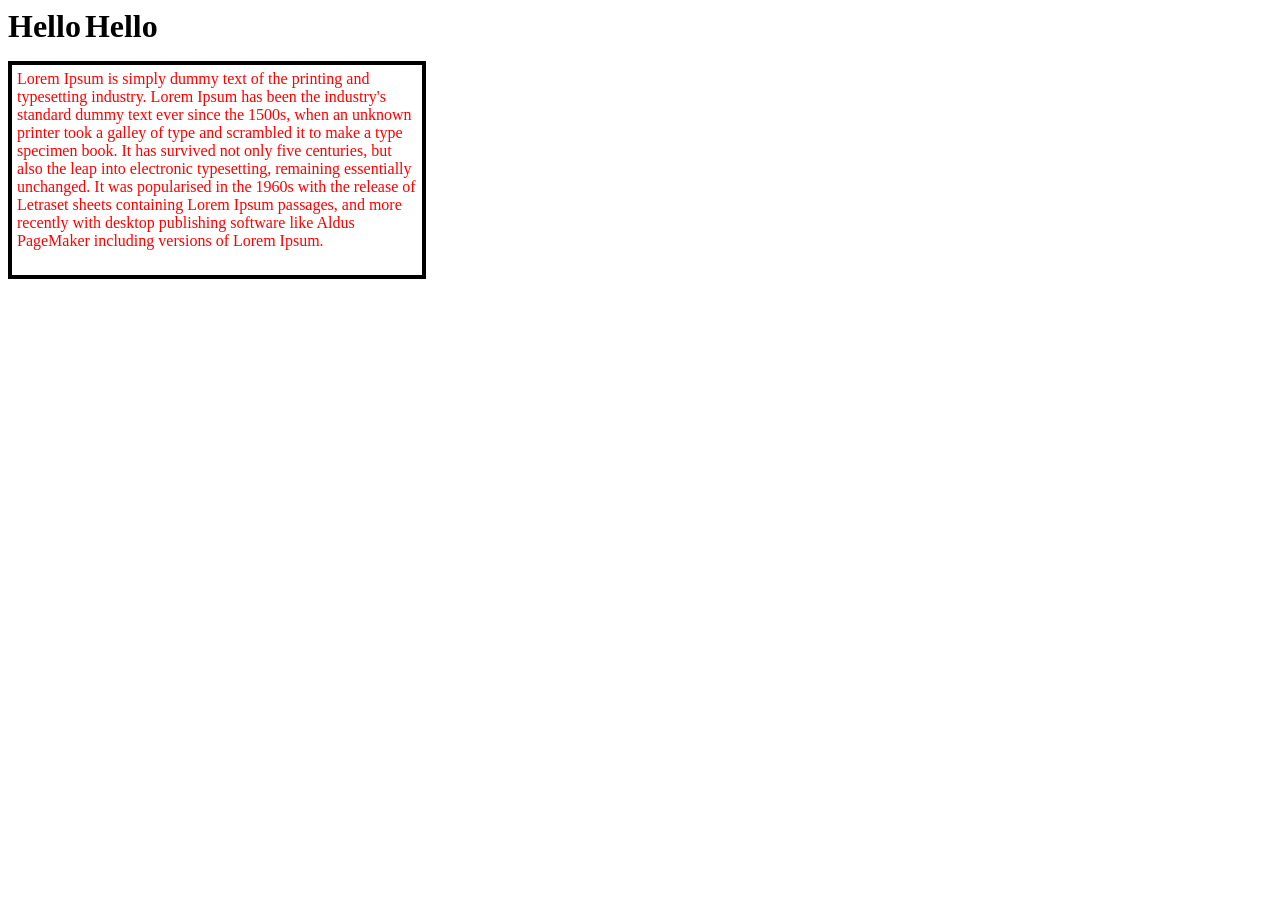
<file: width.html>
<html>
  <head>
    <title></title>
	<style>
	 h1{
	   display:inline;
	 } 
	 p{
	  width:50%;
	  //border-width:3px;
	 //  border-style:dotted;
	  color:red;
	 // border-color:#00000096;
	  border:4px solid black;
	 width:400px;
	  height:200px;
	  padding:5px;
	 // border-radius:50%;
	 border radius:5px;
	// outline:5px solid red;
	// outline-offset:10px;
	 }
	</style>
	
  </head>
  <body>
  <h1>Hello</h1>
  <h1>Hello</h1>
  <p>Lorem Ipsum is simply dummy text of the printing and typesetting industry. Lorem Ipsum has been the industry's standard dummy text ever since the 1500s, when an unknown printer took a galley of type and scrambled it to make a type specimen book. It has survived not only five centuries, but also the leap into electronic typesetting, remaining essentially unchanged. It was popularised in the 1960s with the release of Letraset sheets containing Lorem Ipsum passages, and more recently with desktop publishing software like Aldus PageMaker including versions of Lorem Ipsum.

</p>
  </body> 
</html>
</file>
<file: css/style.css>
body{
    margin: 0;
    padding: 0;
    font-family: Poppins;
    line-height: 1.80857;
    color: #666666;
}
.header-section{
    width: 100%;
    background-color: #f8f9fa !important;
    padding: 5px 0px;
}
.logo{
    margin-top: 10px;
}
.menu{
    margin-left: 102px
}
.nav-item{
 padding-left: 29px;
}
.nav-item a:hover{
    color: #1898b8;
}
.login-text {
    margin: 7px 0px 0px 15px;
}
.login-text a {
    text-decoration: none;
    
}
.login-text  a:hover{
    color:black;
}



.banner-section{
    width: 100%;
    padding: 60px 0px;
    background-image: url(../images/banner-bg.png);
    background-repeat: no-repeat;
    background-size:cover;
    height: auto;
    padding-top: 530px;
    position: relative;
	margin-bottom:50px;
}
.banner-content{
position: absolute;
top:50px ;
text-align: center;
color: #f8f9fa;
}
.banner-content h1{
    font-size:62px;
    font-weight: 400;
    margin-bottom: 50px;
}
.banner-content input{
    width: 550px;
    height: 50px;
    border: none;
    position: relative;
    border-radius: 50px;
    padding-left: 20px;
    margin-bottom: 50px;
} 
.banner-content a{
  text-decoration: none;
  background-color: black;
  color: #f8f9fa;
   padding: 13px 56px; 
   position: absolute;
   left: 59%;
   border-radius: 0px 25px 25px 0px;
}
.banner-content p{
    font-size: 18px;
    width: 71%;
    margin-left:160px;
}
.banner-btn{
    position: absolute;
    top: 70%;
    left: 43%;
}
.banner-btn a{
    text-decoration: none;
    color: #f8f9fa;
   background-color: black;
    padding: 13px 55px;
    font-size: 19px;
}
.banner-btn a:hover{
    background-color: #fff;
    color: black;
}
.job-section{
    width: 100%;
    padding: 30px 0px;
	margin-bottom:20px;
}
.job-desc-1{
    width: 71%;
    text-align: left;
    margin-left: 175px;
}
.job-desc-1 h1{
    font-weight:400;
    margin-bottom: 30px;
    font-size: 50px;
}
.job-desc-1 p{
    font-size:18px;
    margin-bottom: 30px;
}
.apply-btn{
    margin-top: 80px
}

.apply-btn a{
    text-decoration: none;
    color: #f8f9fa;
    background-color: black;
    padding: 13px 52px;
    font-size: 19px;
}
.apply-btn a:hover{
    background-color: #0c8aba;
    color: #fff;
}
.job-img img{
  width: 100%;
}
.footer-section{
    width: 100%;
    padding: 80px 0px;
    background-color:#00aeef;
    color: #fff;
    position: relative;
}
.footer-section h4{
    font-size: 35px;
    font-weight: 400;
    margin-bottom: 35px;
}
.footer-section p{
    font-size: 19px;
}
.footer-section input{
    width: 100%;
    height: 55px;
    border: none;
    padding-left: 16px;
    border-radius: 20px;
    margin-top: 35px;
}
.footer-section a{
    right: 122px;
    position: absolute;
    top: 239px;
    text-decoration: none;
    background: #313233;
    padding: 11px 76px;
    border-radius: 20px;
    color: #fff;
    font-size: 18px;
}



.end-section{
    width: 100%;
    padding: 15px 0px;
    margin-top: 10px;
    font-size: 17px;
}
.end-section a{
    text-decoration: none;
    color: black;
}



.search-conected{
    width:100%;
    padding: 60px 0px;
    background-image: url(../images/search_bg.png);
    background-repeat: no-repeat;
    background-size:cover;
    height: auto;
    padding-top: 480px;
    position: relative; 
    margin-bottom: 100px;
    color: #fff;
}
.search-conected-desc{
    width: 100%;
    position: absolute;
    top: 15%;
    left:;
}
.sc-heading{
    text-align: center;
}
.sc-heading h2{
    font-size: 40px;
    font-weight:bold;
}
.sc-input-1{
    margin-top: 60px;
    font-size: 18px;
}
.sc-input-1 p{
    font-size: 15px;
}
.sc-input-1 input{
    width: 88%;
    border: none;
    height: 50px;
    padding-left: 10px;
    margin-top: 20px;
}
.sc-input-1 i{
 background-color: #666666;   
 color: #fff ;
  padding: 17px 18px;
}
.sc-btn{
    margin-top: 70px;
    text-align: center;
}
.sc-btn a{
    text-decoration: none;
    background-color:#fff;
    color: black;
    padding: 14px 45px;
    border-radius: 10px;
    font-size: 19px;
}



.recurments-section{
  
    width: 100%;
    padding: 40px 0px;
    background-image: url(../images/banner-bg.png);
    background-repeat: no-repeat;
    background-size:100%;
    height: auto;   
    position: relative;
    margin-bottom: 60px;
}
.recurments-heading{
    text-align: center;
    color: #fff;
}
.recurments-heading h2{
    font-size: 50px;

}
.recurments-input{
    width: 100%;
    background-color:#d6f2ee ;
    padding: 30px 0px;
    margin-bottom:60px;
}

.search-input{
    background-color: #36bbe9;
    color: #fff;
    font-size: 18px;
    border: none;
    margin-left: 10px;
    width: 220px;
    height: 50px;
    border-radius: 30px;
    padding-left: 10px;
    text-align: center;
}

.email-input{
    background-color: #000;
    color: #fff;
    font-size: 19px;
    border: none;
    margin-left: 10px;
    width: 300px;
    height: 50px;
    border-radius: 30px;
    padding-left: 10px;
    text-align: center;
}
.recurments-job{
    width: 100%;
    padding: 20px 0px;
    margin-bottom: 50px ;
    border-bottom: 5px solid #c3c3c2;
    }
.recurments-job h2{
    color: #00aeef;
}
.recurments-job-btn{
    margin-top: 20px;
}
.recurments-job-btn a{
  text-decoration: none;
  background-color: #00aeef;
  color: #fff;
  padding: 18px 22px;
  border-radius: 50%;
  font-size: 30px;
}
.recurments-job-btn a:hover{
   background-color: #000;
   color: #fff;
}
.recurments-job-btn .active{
   background-color: #000;
}
.recurments-job-btn-1{
    margin-top: 20px;
}
.recurments-job-btn-1 a{
    text-decoration: none;
    background-color:#00aeef;
    color: #fff;
    padding: 13px 30px;
    font-size: 19px;
    border-radius: 30px;
  }
  .recurments-job-desc h2{
    font-size: 45px; 
  }
  .recurments-job-desc p{
    font-size: 19px;
  }


  .companies-section{
  
    width: 100%;
    padding: 40px 0px;
    background-image: url(../images/banner-bg.png);
    background-repeat: no-repeat;
    background-size:100%;
    height: auto;   
    position: relative;
    margin-bottom: 60px;
}
.companies-heading{
    text-align: center;
    color: #fff;
}
.companies-heading h2{
    font-size: 50px;

}
.find-company{
    text-align: center;
    padding: 30px 0px;
}
.find-company h1{
    border-bottom: 4px solid #00aeef;
    display: inline;
    padding-bottom: 20px;
    font-size: 50px;
}

.find-company-img{
    width: 100%;
    padding: 30px 0px;
}
.company-col-1{
    margin-bottom: 50px;
    overflow: hidden;
}
.company-col-1 figure img{
    width: 100%;
    -webkit-transition: .3s ease-in-out;
    transition: .3s ease-in-out;
}
.company-col-1 figure img:hover{
    transform: scale(1.5);
}
.company-col-1 span{
    position: absolute;
    bottom: -20px;
    left: 0;
    z-index: -1;
    display: block;
    width: 250px;
    margin: 0;
    padding: 0;
    color: #444;
    font-size: 20px;
    text-decoration: none;
    -webkit-transition: .3s ease-in-out;
    text-align: center;
    transition: .3s ease-in-out;
    opacity: 0;
}
.company-col-1 figure{
    width: 250px;
    height: 200px;
    margin: 0;
    padding: 0;
    background: #fff;
    overflow: hidden
}

.services-section{
  
    width: 100%;
    padding: 40px 0px;
    background-image: url(../images/banner-bg.png);
    background-repeat: no-repeat;
    background-size:100%;
    height: auto;   
    position: relative;
    margin-bottom: 60px;
}
.services-heading{
    text-align: center;
    color: #fff;
}
.services-heading h2{
    font-size: 50px;

}
.find-services{
    text-align: center;
    padding: 30px 0px;
}
.find-services h1{
    border-bottom: 4px solid #00aeef;
    display: inline;
    padding-bottom: 20px;
    font-size: 50px;
}
.services-main{
    width:100%;
    padding: 60px 0px;
}
.services-img img{
    width: 100%;
}
.services-desc{
    text-align: center;
    margin-top: 20px;
}
.services-desc h3{
    font-weight: 400;
    font-size: 30px;
    margin-bottom: 15px;
}
.services-desc p{
    font-size: 14px;
    line-height: 25px;
}
.services-btn{
    text-align: center;
    padding: 20px 0px;
}
.services-btn a{
    text-decoration: none;
    padding: 14px 40px;
    background-color: #000;
    color: #fff;
}
.services-btn a:hover{
    background-color: #00aeef;
    color: #fff;
}

.login-main{
    width: 100%;
    background-color: #007bff;
    padding: 60px 0px;  
    text-align: center;
    margin-bottom: 50px;
}
.login-input{
    background-color: #f8f9fa;
    color: hsl(0, 0%, 0%);
    width: 38%;
    height: 500px;
    border-radius: 20px;
    padding: 15px 0px;
    margin-left: 320px;
}
.login-input input{
    width: 90%;
    padding: 13px 10px;
    border-radius: 30px;
    margin-top: 30px;
    border: none;
    padding-left: 20px;
}
.login-section{
    width: 100%;
    padding: 40px 0px;
    background-image: url(../images/banner-bg.png);
    background-repeat: no-repeat;
    background-size:100%;
    height: auto;   
    position: relative;
    margin-bottom: 60px;
}
.login-heading{
    text-align: center;
    color: #fff;
}
.login-heading h2{
    font-size: 50px;

}
.login-btn-1{
    width: 100%;
    margin: 20px 0px 35px 0px;
}
.login-btn-1 a{
    text-decoration: none;
    background-color: #007bff;
    color: white;
    padding: 15px 160px;
    border-radius: 30px;
    font-weight: bold;
    font-size: 12px;
}
.login-btn-1 a:hover{
    background-color: #0062cc;
    border-color:#005cbf ;
    color: #fff;
}
.login-btn-2{
    width: 100%;
    margin: 40px 0px 30px 0px;
}
.login-btn-2 a{
    text-decoration: none;
    background-color: #ea4335;
    color: white;
    padding: 15px 125px;
    border-radius: 30px;
    font-weight: bold;
    font-size: 12px;
}

.login-btn-3{
    width: 100%;
    margin: 20px 0px 20px 0px;
}
.login-btn-3 a{
    text-decoration: none;
    background-color:#3b5998;
    color: white;
    padding: 15px 115px;
    border-radius: 30px;
    font-weight: bold;
    font-size: 12px;
}
.login-btn-3 a:hover{
    background-color: #0062cc;
    border-color:#005cbf ;
    color: #fff;
}
</file>
<file: css/media.css>
@media only screen and (max-width:768px){

   .header-section{
    padding-bottom: 5px;
	

   }
   .logo{
   margin-top:5px;
	margin-left:30px;
}
   .menu{
      margin-left: 140px;
  }
   
   .nav-item{
      padding-left: 0px;
     }
     .navbar-nav li a {
      margin-left: -380px;
     }
     .login-text {
      margin-left: 0px;
     }
     .banner-section{
      width: 100%;
      background-size:cover;	
     }
	 
     .banner-content h1{
      font-size:23px;
      font-weight: 400;
      margin-bottom: 40px;
	  padding-top:30px;
  }
  .banner-content a{
   position: absolute;
   left: 280px;
   top: 30.5%;
  }
  .banner-content input{
   width: 95%;
  }
  .banner-content p{
   width:100%;
   font-size: 16px;
   margin-left:0px;
   line-height: 27px;
  }
  .banner-btn{
   position: absolute;
   top: 70%;
   left: 30%;
  }
  .job-section{
   width: 100%;
   margin-top:0px;
  }
  .job-desc-1{
   margin-left: 0px;
   width: 100%;
}
.job-desc-1 h1{
   font-weight:450;
   margin-bottom: 30px;
   font-size: 36px;
}
.job-desc-1 p{
   font-size:14px;
   margin-bottom: 0px;
   line-height: 27px;
}
.apply-btn{
   margin: 30px 0px 30px 0px 
}
.job-desc-2{
   margin-left: 0px;
   width: 100%;
}
.job-desc-2 h1{
   font-weight:450;
   margin-bottom: 20px;
   font-size: 36px;
}
.job-desc-2 p{
   font-size:14px;
   margin-bottom: 30px;
   line-height: 27px;
}
.footer-section{
	width:100%;
	padding-top:-20px;
}
.footer-section h4{
    font-size: 30px;
}
.footer-section p{
    font-size: 14px;
}
.footer-section a{
    right: 17px;
    position: absolute;
    top: 247px;
	padding: 11px 66px;
}
.end-section{
    width: 100%;
    padding: 15px 0px;
    font-size: 14px;
	text-align:center;
}




     .hide{
      display: none;
     }

}
</file>
